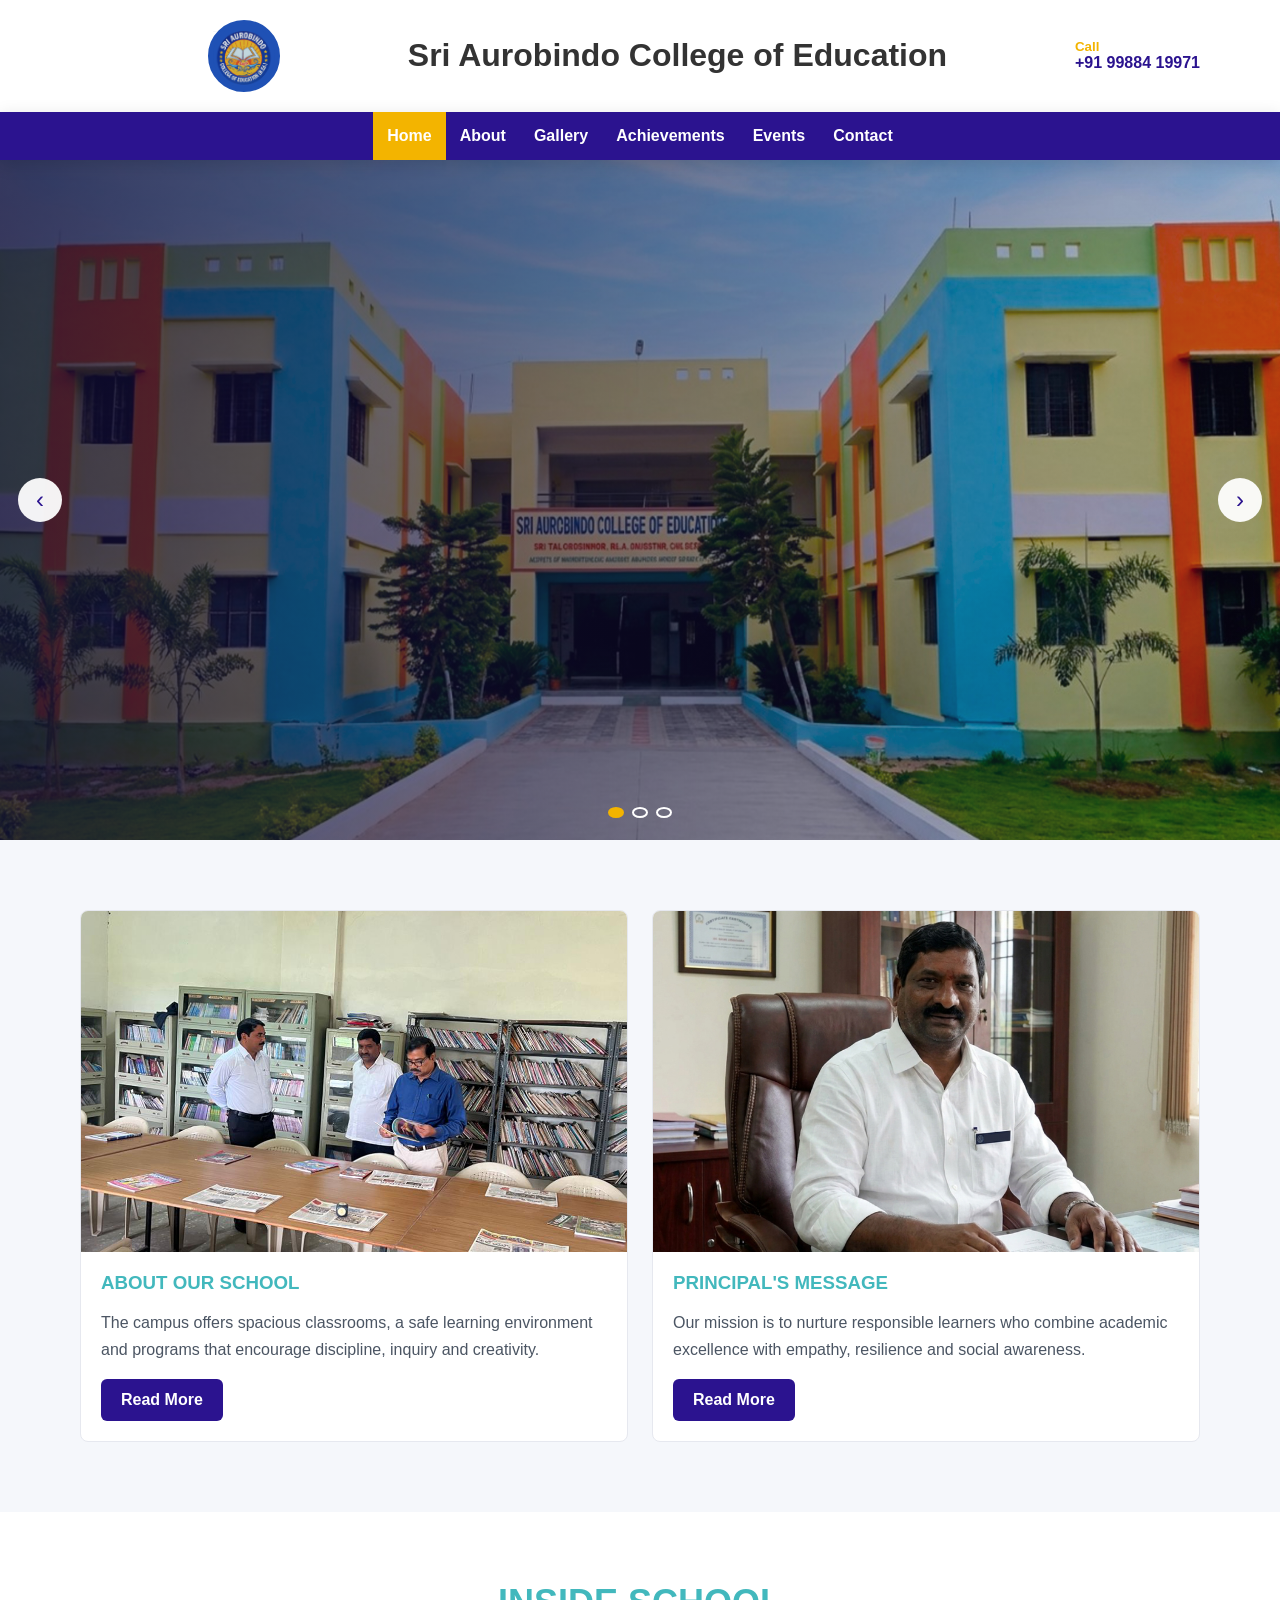
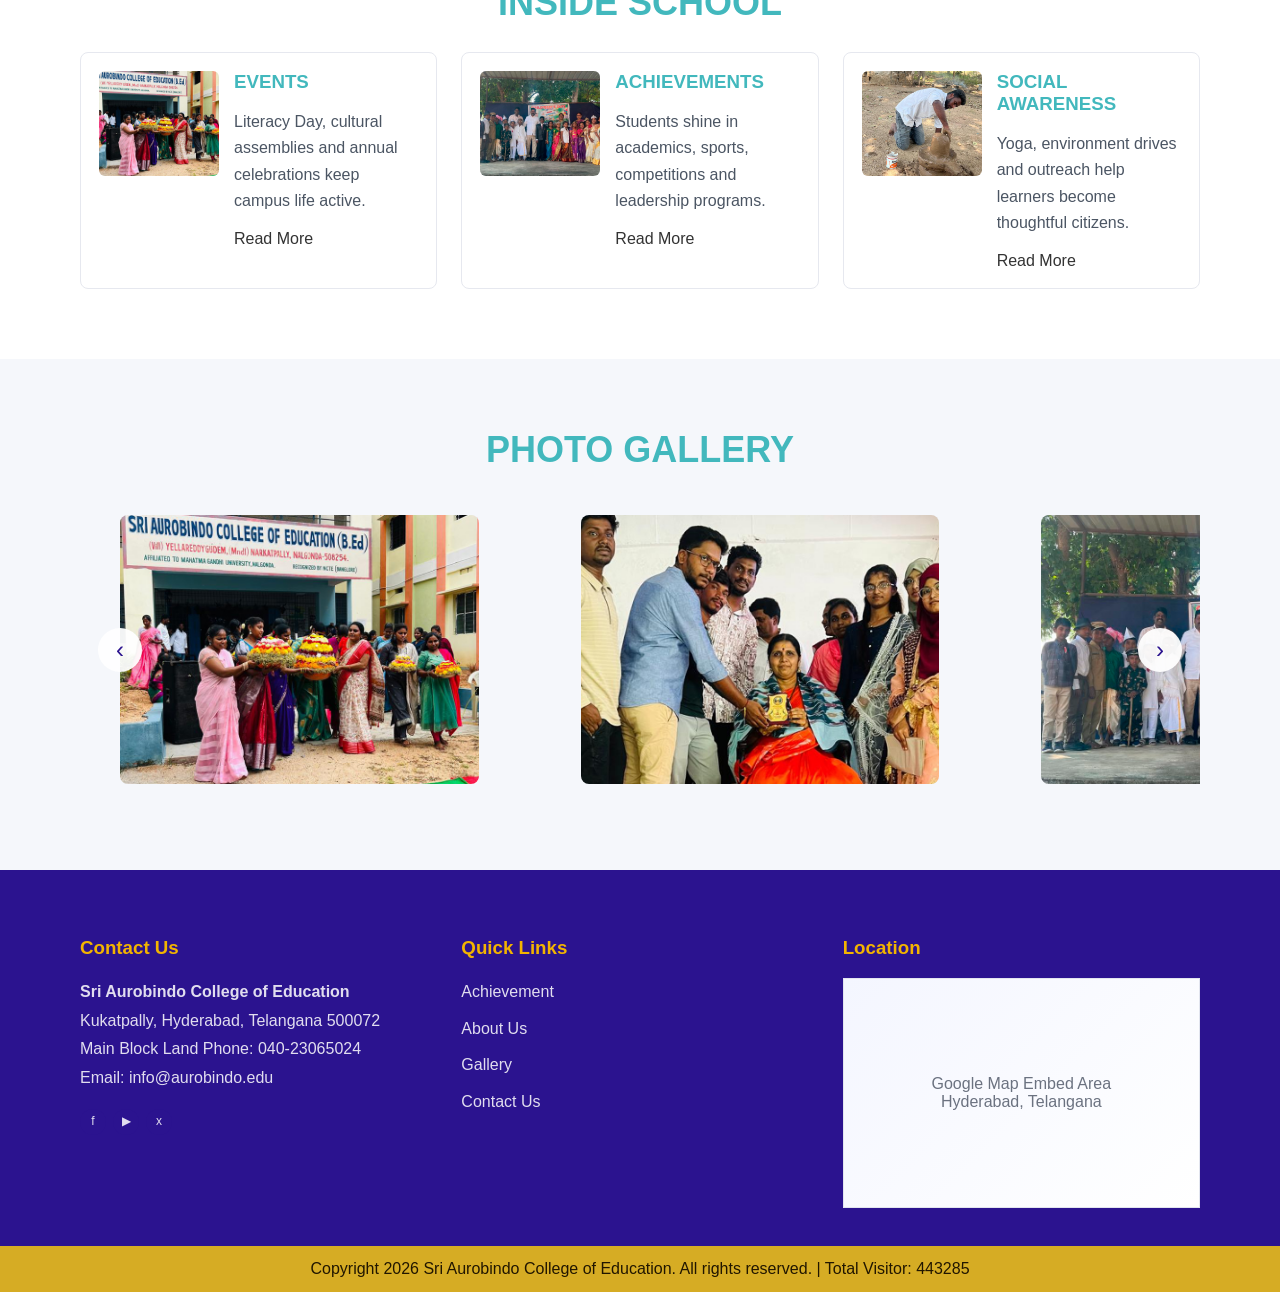
<file: index.html>
<!doctype html>
<html lang="en">
<head>
  <meta charset="utf-8">
  <meta name="viewport" content="width=device-width,initial-scale=1">
  <title>Sri Aurobindo College of Education | Home</title>
  <meta name="description" content="Modern responsive school website">
  <meta name="keywords" content="school website, college website, admissions, academics, gallery">
  <meta property="og:title" content="Sri Aurobindo College of Education | Home">
  <meta property="og:description" content="Modern responsive school website">
  <meta property="og:type" content="website">
  <link rel="stylesheet" href="css/style.css">
  <script type="application/ld+json">
    {"@context":"https://schema.org","@type":"School","name":"Sri Aurobindo College of Education","telephone":"+91 99884 19971"}
  </script>
</head>
<body>
  <div class="preloader">
    <div class="loader"></div>
  </div>

  <header class="top-header">
    <div class="container topbar">
      <a class="brand" href="index.html">
        
        <div class="logo">
    <a href="Index.html"><img src="images/logo.png" alt=""></a>
    </div>
        <span>
          <h1>Sri Aurobindo College of Education</h1>
          
        </span>
      </a>
      <div class="top-contact">
        <div><small>Call</small>+91 99884 19971</div>
        
      </div>
    </div>
  </header>

  <nav class="navbar">
    <div class="container nav-inner">
      <button class="menu-toggle" aria-label="Open menu">☰</button>
      <ul class="nav-links">
        <li><a class="active" href="index.html">Home</a></li>
        <li><a class="" href="about.html">About</a></li>
        <li><a class="" href="gallery.html">Gallery</a></li>
        <li><a class="" href="achievements.html">Achievements</a></li>
        <li><a class="" href="events.html">Events</a></li>
        <li><a class="" href="contact.html">Contact</a></li>
      </ul>
    </div>
  </nav>

  <main>
    <section class="hero">
      <div class="hero-slider">
        <article class="slide active" style="background-image:url('images/school-image-01.jpg')">
          
        </article>

        <article class="slide" style="background-image:url('images/school-image-02.jpg')">
          
        </article>

        <article class="slide" style="background-image:url('images/school-image-03.jpg')">
          
        </article>
      </div>

      <button class="slider-arrow prev">‹</button>
      <button class="slider-arrow next">›</button>
      <div class="dots"></div>
    </section>

    <section class="section soft">
      <div class="container grid two">
        <article class="card" data-animate>
          <div class="card-media">
            <img loading="lazy" src="images/school-image-04.jpg" alt="About Our School">
          </div>
          <div class="card-body">
            <h3>About Our School</h3>
            <p>The campus offers spacious classrooms, a safe learning environment and programs that encourage discipline, inquiry and creativity.</p>
            <a class="btn" href="about.html">Read More</a>
          </div>
        </article>

        <article class="card" data-animate>
          <div class="card-media">
            <img loading="lazy" src="images/school-image-05.jpg" alt="Principal's Message">
          </div>
          <div class="card-body">
            <h3>Principal's Message</h3>
            <p>Our mission is to nurture responsible learners who combine academic excellence with empathy, resilience and social awareness.</p>
            <a class="btn" href="about.html">Read More</a>
          </div>
        </article>
      </div>
    </section>

    <section class="section">
      <div class="container">
        <h2 class="section-title">Inside School</h2>
        <div class="grid three">
          <article class="card inside-card" data-animate>
            <img src="images/school-image-06.jpg" alt="Events">
            <div>
              <h3>Events</h3>
              <p>Literacy Day, cultural assemblies and annual celebrations keep campus life active.</p>
              <a href="events.html">Read More</a>
            </div>
          </article>

          <article class="card inside-card" data-animate>
            <img src="images/school-image-07.jpg" alt="Achievements">
            <div>
              <h3>Achievements</h3>
              <p>Students shine in academics, sports, competitions and leadership programs.</p>
              <a href="achievements.html">Read More</a>
            </div>
          </article>

          <article class="card inside-card" data-animate>
            <img src="images/school-image-08.jpg" alt="Social Awareness">
            <div>
              <h3>Social Awareness</h3>
              <p>Yoga, environment drives and outreach help learners become thoughtful citizens.</p>
              <a href="news.html">Read More</a>
            </div>
          </article>
        </div>
      </div>
    </section>

    <section class="section soft">
      <div class="container">
        <h2 class="section-title">Photo Gallery</h2>
        <div class="gallery-shell">
          <button class="slider-arrow prev">‹</button>
          <div class="gallery-window">
            <div class="gallery-track">
              <figure class="gallery-item"><img loading="lazy" src="images/school-image-06.jpg" alt="Gallery photo 1"></figure>
              <figure class="gallery-item"><img loading="lazy" src="images/school-image-09.jpg" alt="Gallery photo 2"></figure>
              <figure class="gallery-item"><img loading="lazy" src="images/school-image-07.jpg" alt="Gallery photo 3"></figure>
              <figure class="gallery-item"><img loading="lazy" src="images/school-image-08.jpg" alt="Gallery photo 4"></figure>
              <figure class="gallery-item"><img loading="lazy" src="images/school-image-03.jpg" alt="Gallery photo 5"></figure>
              <figure class="gallery-item"><img loading="lazy" src="images/school-image-10.jpg" alt="Gallery photo 6"></figure>
              <figure class="gallery-item"><img loading="lazy" src="images/school-image-11.jpg" alt="Gallery photo 7"></figure>
            </div>
          </div>
          <button class="slider-arrow next">›</button>
        </div>
      </div>
    </section>
  </main>

  <footer class="footer">
    <div class="container grid three">
      <div>
        <h3>Contact Us</h3>
        <p><b>Sri Aurobindo College of Education</b><br>Kukatpally, Hyderabad, Telangana 500072<br>Main Block Land Phone: 040-23065024<br>Email: info@aurobindo.edu</p>
        <div class="socials"><a>f</a><a>▶</a><a>x</a></div>
      </div>
      <div>
        <h3>Quick Links</h3>
        <div class="footer-links">
          <a href="achievements.html">Achievement</a>
          <a href="about.html">About Us</a>
          <a href="gallery.html">Gallery</a>
          <a href="contact.html">Contact Us</a>
        </div>
      </div>
      <div>
        <h3>Location</h3>
        <div class="map-box">Google Map Embed Area<br>Hyderabad, Telangana</div>
      </div>
    </div>
    <div class="copyright">Copyright 2026 Sri Aurobindo College of Education. All rights reserved. | Total Visitor: 443285</div>
  </footer>

  <button class="back-top" aria-label="Back to top">↑</button>
  <div class="lightbox">
    <button aria-label="Close image">×</button>
    <img alt="">
  </div>
  <script src="js/script.js"></script>
</body>
</html>
</file>
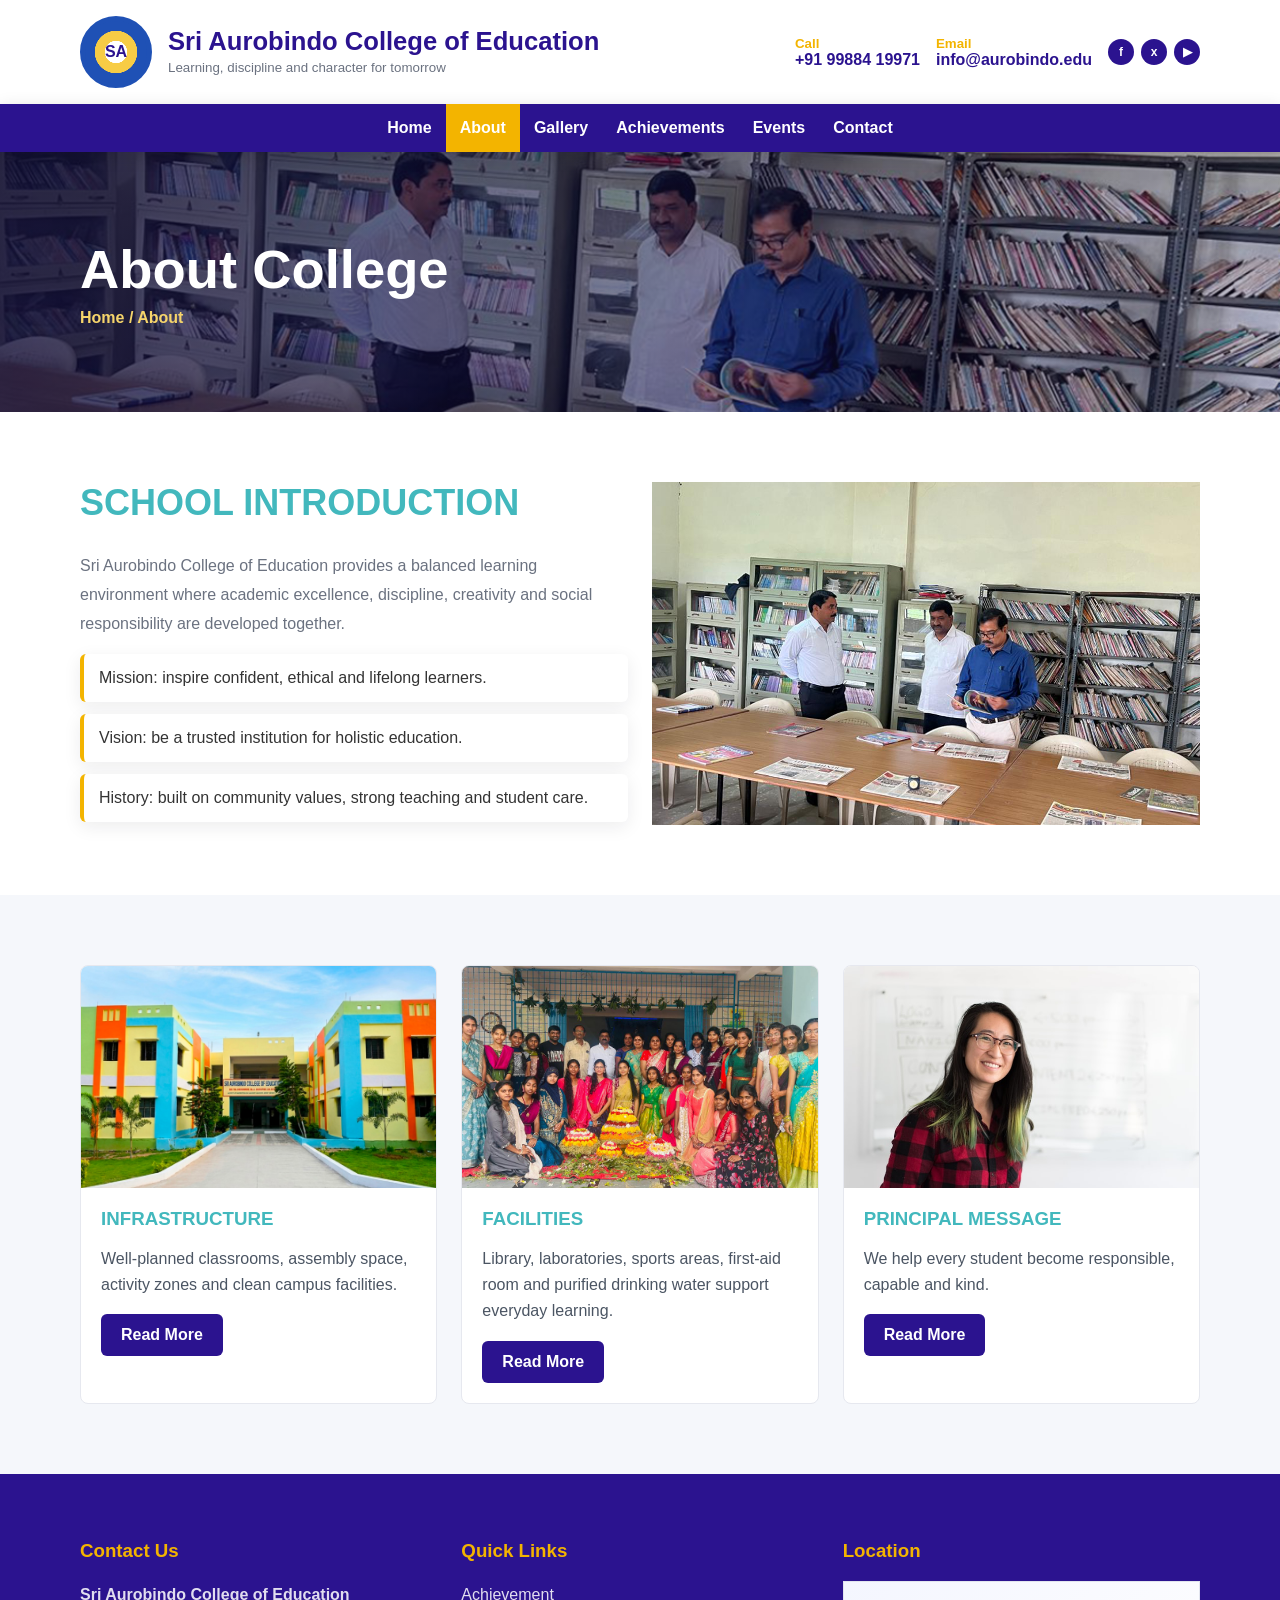
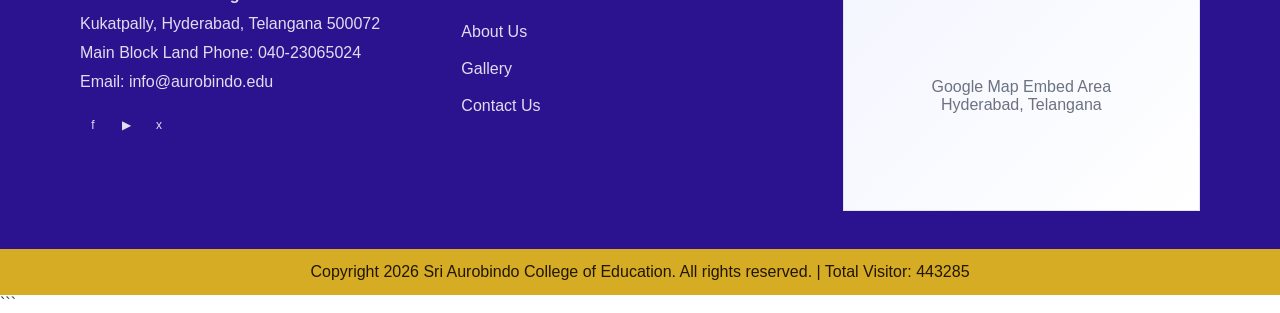
<file: about.html>
<!DOCTYPE html>
<html lang="en">

<head>
    <meta charset="utf-8">
    <meta name="viewport" content="width=device-width, initial-scale=1">

    <title>About | Sri Aurobindo College of Education</title>

    <meta name="description" content="About, mission, vision and facilities">
    <meta name="keywords" content="school website, college website, admissions, academics, gallery">

    <meta property="og:title" content="About | Sri Aurobindo College of Education">
    <meta property="og:description" content="About, mission, vision and facilities">
    <meta property="og:type" content="website">

    <link rel="stylesheet" href="css/style.css">

    <script type="application/ld+json">
    {
        "@context": "https://schema.org",
        "@type": "School",
        "name": "Sri Aurobindo College of Education",
        "telephone": "+91 99884 19971"
    }
    </script>
</head>

<body>

    <!-- Preloader -->
    <div class="preloader">
        <div class="loader"></div>
    </div>

    <!-- Header -->
    <header class="top-header">
        <div class="container topbar">

            <a class="brand" href="index.html">
                <span class="logo">SA</span>

                <span>
                    <h1>Sri Aurobindo College of Education</h1>
                    <small>Learning, discipline and character for tomorrow</small>
                </span>
            </a>

            <div class="top-contact">
                <div>
                    <small>Call</small>
                    +91 99884 19971
                </div>

                <div>
                    <small>Email</small>
                    info@aurobindo.edu
                </div>

                <div class="socials">
                    <a>f</a>
                    <a>x</a>
                    <a>▶</a>
                </div>
            </div>

        </div>
    </header>

    <!-- Navigation -->
     <nav class="navbar">
    <div class="container nav-inner">
      <button class="menu-toggle" aria-label="Open menu">☰</button>
      <ul class="nav-links">
        <li><a class="" href="index.html">Home</a></li>
        <li><a class="active" href="about.html">About</a></li>
        <li><a class="" href="gallery.html">Gallery</a></li>
        <li><a class="" href="achievements.html">Achievements</a></li>
        <li><a class="" href="events.html">Events</a></li>
        <li><a class="" href="contact.html">Contact</a></li>
      </ul>
    </div>
  </nav>

    <!-- Banner -->
    <section class="banner"
        style="background-image:url('images/school-image-04.jpg')">

        <div class="container">
            <h2>About College</h2>

            <div class="breadcrumb">
                Home / About
            </div>
        </div>

    </section>

    <!-- Main Content -->
    <main>

        <!-- About -->
        <section class="section">

            <div class="container grid two">

                <div>

                    <h2 class="section-title" style="text-align:left">
                        School Introduction
                    </h2>

                    <p class="lead">
                        Sri Aurobindo College of Education provides a balanced learning
                        environment where academic excellence, discipline,
                        creativity and social responsibility are developed together.
                    </p>

                    <div class="feature-list">
                        <span>
                            Mission: inspire confident, ethical and lifelong learners.
                        </span>

                        <span>
                            Vision: be a trusted institution for holistic education.
                        </span>

                        <span>
                            History: built on community values, strong teaching and student care.
                        </span>
                    </div>

                </div>

                <div class="card-media">
                    <img src="images/school-image-04.jpg"
                        alt="School building">
                </div>

            </div>

        </section>

        <!-- Cards -->
        <section class="section soft">

            <div class="container grid three">

                <article class="card" data-animate>

                    <div class="card-media">
                        <img loading="lazy"
                            src="images/school-image-01.jpg"
                            alt="Infrastructure">
                    </div>

                    <div class="card-body">
                        <h3>Infrastructure</h3>

                        <p>
                            Well-planned classrooms, assembly space,
                            activity zones and clean campus facilities.
                        </p>

                        <a class="btn" href="#">
                            Read More
                        </a>
                    </div>

                </article>

                <article class="card" data-animate>

                    <div class="card-media">
                        <img loading="lazy"
                            src="images/school-image-11.jpg"
                            alt="Facilities">
                    </div>

                    <div class="card-body">
                        <h3>Facilities</h3>

                        <p>
                            Library, laboratories, sports areas,
                            first-aid room and purified drinking water
                            support everyday learning.
                        </p>

                        <a class="btn" href="#">
                            Read More
                        </a>
                    </div>

                </article>

                <article class="card" data-animate>

                    <div class="card-media">
                        <img loading="lazy"
                            src="images/school-image-12.jpg"
                            alt="Principal Message">
                    </div>

                    <div class="card-body">
                        <h3>Principal Message</h3>

                        <p>
                            We help every student become responsible,
                            capable and kind.
                        </p>

                        <a class="btn" href="#">
                            Read More
                        </a>
                    </div>

                </article>

            </div>

        </section>

    </main>

    <!-- Footer -->
    <footer class="footer">

        <div class="container grid three">

            <div>

                <h3>Contact Us</h3>

                <p>
                    <b>Sri Aurobindo College of Education</b><br>

                    Kukatpally, Hyderabad, Telangana 500072<br>

                    Main Block Land Phone: 040-23065024<br>

                    Email: info@aurobindo.edu
                </p>

                <div class="socials">
                    <a>f</a>
                    <a>▶</a>
                    <a>x</a>
                </div>

            </div>

            <div>

                <h3>Quick Links</h3>

                <div class="footer-links">

                    <a href="achievements.html">Achievement</a>

                    <a href="about.html">About Us</a>

                    <a href="gallery.html">Gallery</a>

                    <a href="contact.html">Contact Us</a>

                </div>

            </div>

            <div>

                <h3>Location</h3>

                <div class="map-box">
                    Google Map Embed Area
                    <br>
                    Hyderabad, Telangana
                </div>

            </div>

        </div>

        <div class="copyright">
            Copyright 2026 Sri Aurobindo College of Education.
            All rights reserved. |
            Total Visitor: 443285
        </div>

    </footer>

    <!-- Back to Top -->
    <button class="back-top" aria-label="Back to top">
        ↑
    </button>

    <!-- Lightbox -->
    <div class="lightbox">

        <button aria-label="Close image">
            ×
        </button>

        <img alt="">

    </div>

    <script src="js/script.js"></script>

</body>

</html>
```
</file>
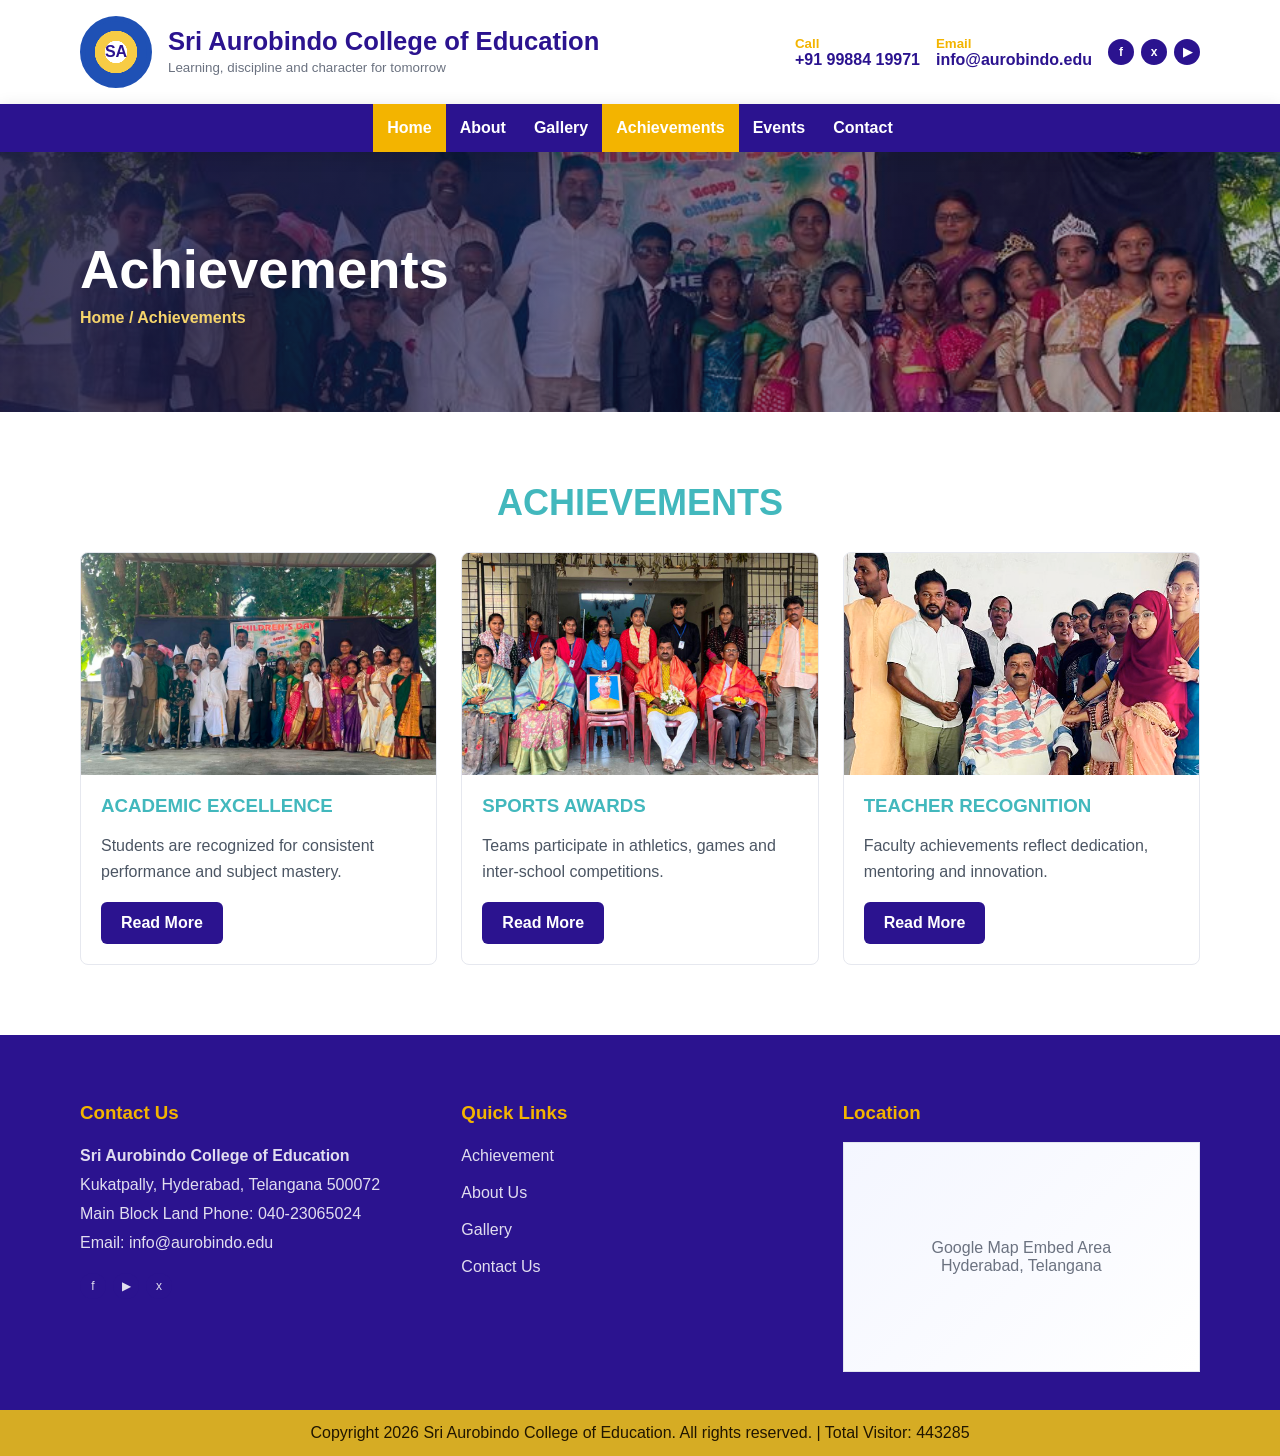
<file: achievements.html>
<!DOCTYPE html>
<html lang="en">

<head>

    <meta charset="utf-8">

    <meta name="viewport" content="width=device-width, initial-scale=1">

    <title>Achievements | Sri Aurobindo College of Education</title>

    <meta name="description" content="Achievements page">

    <meta name="keywords" content="school website, college website, admissions, academics, gallery">

    <meta property="og:title" content="Achievements | Sri Aurobindo College of Education">

    <meta property="og:description" content="Achievements page">

    <meta property="og:type" content="website">

    <link rel="stylesheet" href="css/style.css">

    <script type="application/ld+json">
    {
        "@context": "https://schema.org",
        "@type": "School",
        "name": "Sri Aurobindo College of Education",
        "telephone": "+91 99884 19971"
    }
    </script>

</head>

<body>

    <div class="preloader">
        <div class="loader"></div>
    </div>

    <header class="top-header">

        <div class="container topbar">

            <a class="brand" href="index.html">

                <span class="logo">SA</span>

                <span>
                    <h1>Sri Aurobindo College of Education</h1>
                    <small>Learning, discipline and character for tomorrow</small>
                </span>

            </a>

            <div class="top-contact">

                <div>
                    <small>Call</small>
                    +91 99884 19971
                </div>

                <div>
                    <small>Email</small>
                    info@aurobindo.edu
                </div>

                <div class="socials">
                    <a>f</a>
                    <a>x</a>
                    <a>▶</a>
                </div>

            </div>

        </div>

    </header>

     <nav class="navbar">
    <div class="container nav-inner">
      <button class="menu-toggle" aria-label="Open menu">☰</button>
      <ul class="nav-links">
        <li><a class="active" href="index.html">Home</a></li>
        <li><a class="" href="about.html">About</a></li>
        <li><a class="" href="gallery.html">Gallery</a></li>
        <li><a class="active" href="achievements.html">Achievements</a></li>
        <li><a class="" href="events.html">Events</a></li>
        <li><a class="" href="contact.html">Contact</a></li>
      </ul>
    </div>
  </nav>

    <section class="banner" style="background-image:url('images/school-image-07.jpg')">

        <div class="container">

            <h2>Achievements</h2>

            <div class="breadcrumb">
                Home / Achievements
            </div>

        </div>

    </section>

    <main>

        <section class="section">

            <div class="container">

                <h2 class="section-title">
                    Achievements
                </h2>

                <div class="grid three">

                    <article class="card" data-animate>

                        <div class="card-media">
                            <img loading="lazy" src="images/school-image-07.jpg" alt="Academic Excellence">
                        </div>

                        <div class="card-body">

                            <h3>Academic Excellence</h3>

                            <p>
                                Students are recognized for consistent performance and subject mastery.
                            </p>

                            <a class="btn" href="#">
                                Read More
                            </a>

                        </div>

                    </article>

                    <article class="card" data-animate>

                        <div class="card-media">
                            <img loading="lazy" src="images/school-image-03.jpg" alt="Sports Awards">
                        </div>

                        <div class="card-body">

                            <h3>Sports Awards</h3>

                            <p>
                                Teams participate in athletics, games and inter-school competitions.
                            </p>

                            <a class="btn" href="#">
                                Read More
                            </a>

                        </div>

                    </article>

                    <article class="card" data-animate>

                        <div class="card-media">
                            <img loading="lazy" src="images/school-image-13.jpg" alt="Teacher Recognition">
                        </div>

                        <div class="card-body">

                            <h3>Teacher Recognition</h3>

                            <p>
                                Faculty achievements reflect dedication, mentoring and innovation.
                            </p>

                            <a class="btn" href="#">
                                Read More
                            </a>

                        </div>

                    </article>

                </div>

            </div>

        </section>

    </main>

    <footer class="footer">

        <div class="container grid three">

            <div>

                <h3>Contact Us</h3>

                <p>
                    <b>Sri Aurobindo College of Education</b><br>
                    Kukatpally, Hyderabad, Telangana 500072<br>
                    Main Block Land Phone: 040-23065024<br>
                    Email: info@aurobindo.edu
                </p>

                <div class="socials">
                    <a>f</a>
                    <a>▶</a>
                    <a>x</a>
                </div>

            </div>

            <div>

                <h3>Quick Links</h3>

                <div class="footer-links">

                    <a href="achievements.html">Achievement</a>

                    <a href="about.html">About Us</a>

                    <a href="gallery.html">Gallery</a>

                    <a href="contact.html">Contact Us</a>

                </div>

            </div>

            <div>

                <h3>Location</h3>

                <div class="map-box">
                    Google Map Embed Area<br>
                    Hyderabad, Telangana
                </div>

            </div>

        </div>

        <div class="copyright">
            Copyright 2026 Sri Aurobindo College of Education.
            All rights reserved. |
            Total Visitor: 443285
        </div>

    </footer>

    <button class="back-top" aria-label="Back to top">
        ↑
    </button>

    <div class="lightbox">

        <button aria-label="Close image">
            ×
        </button>

        <img alt="">

    </div>

    <script src="js/script.js"></script>

</body>

</html>
</file>
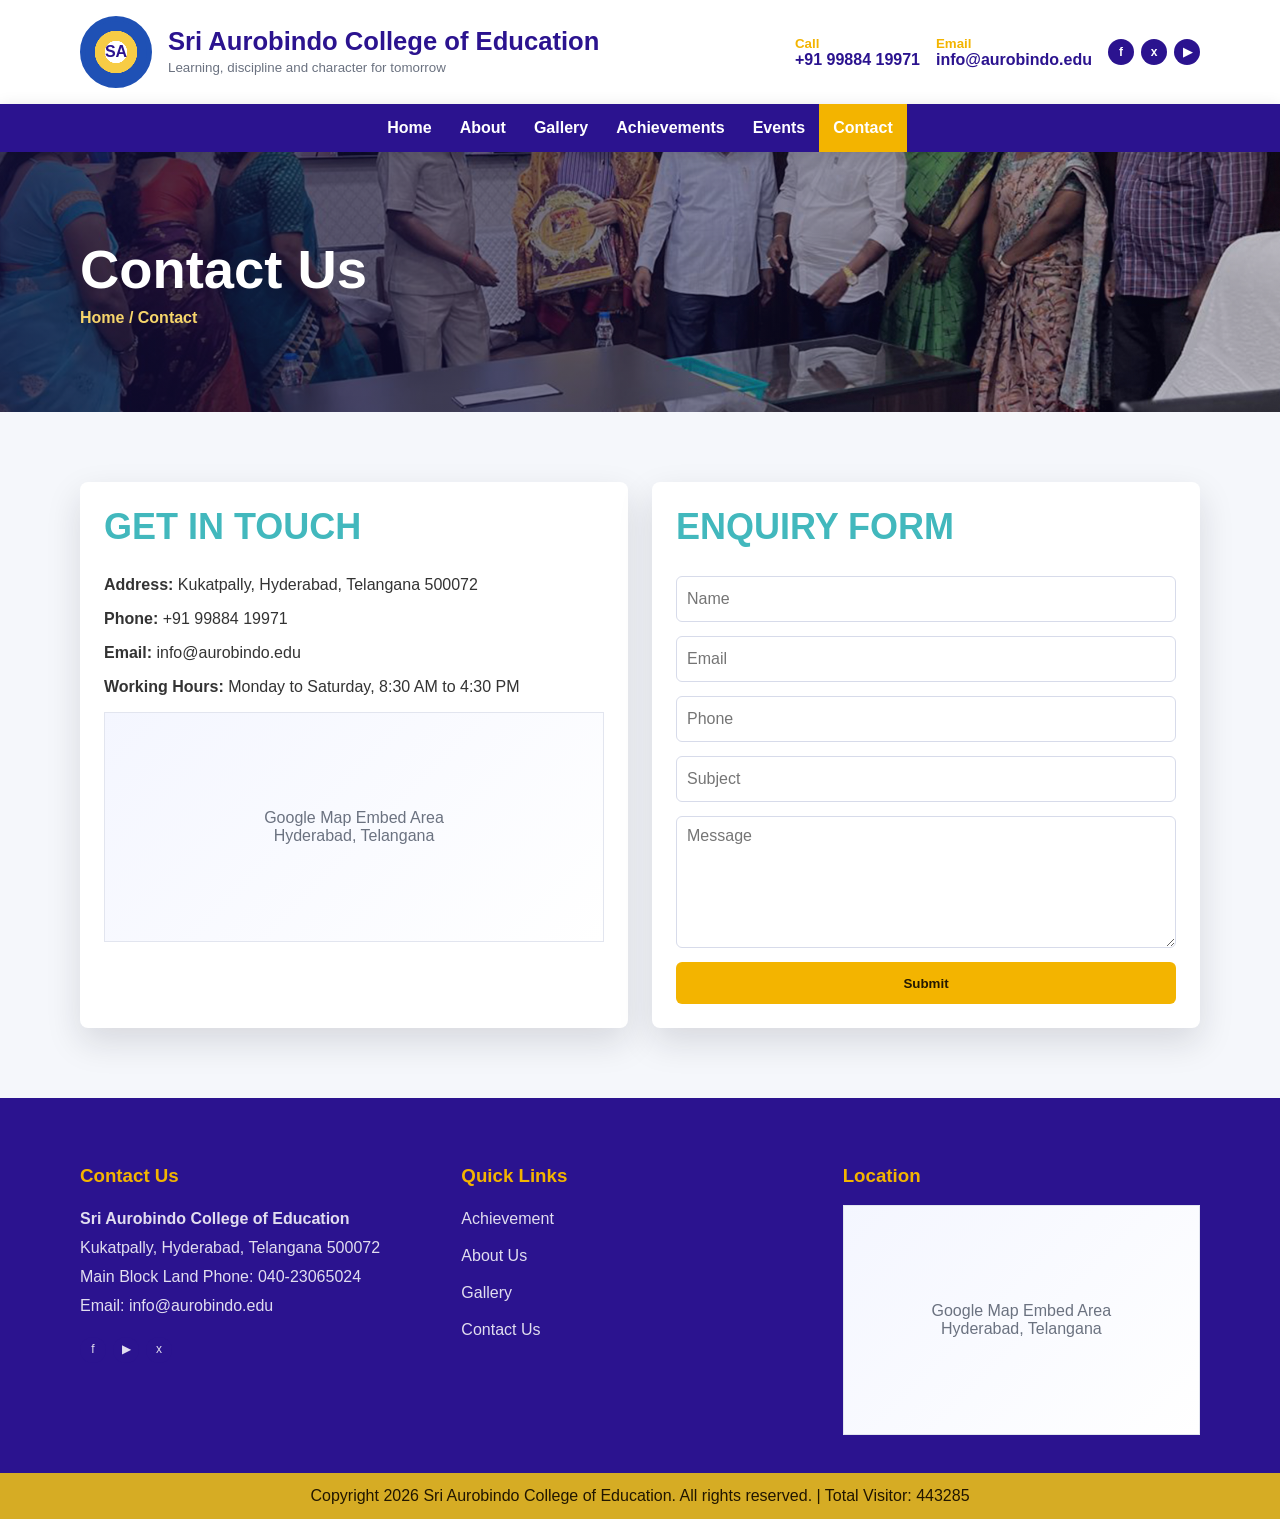
<file: contact.html>
<!DOCTYPE html>
<html lang="en">

<head>

    <meta charset="utf-8">

    <meta name="viewport" content="width=device-width, initial-scale=1">

    <title>Contact | Sri Aurobindo College of Education</title>

    <meta name="description" content="Contact information, map and enquiry form">

    <meta name="keywords" content="school website, college website, admissions, academics, gallery">

    <meta property="og:title" content="Contact | Sri Aurobindo College of Education">

    <meta property="og:description" content="Contact information, map and enquiry form">

    <meta property="og:type" content="website">

    <link rel="stylesheet" href="css/style.css">

    <script type="application/ld+json">
    {
        "@context": "https://schema.org",
        "@type": "School",
        "name": "Sri Aurobindo College of Education",
        "telephone": "+91 99884 19971"
    }
    </script>

</head>

<body>

    <div class="preloader">
        <div class="loader"></div>
    </div>

    <header class="top-header">

        <div class="container topbar">

            <a class="brand" href="index.html">

                <span class="logo">SA</span>

                <span>
                    <h1>Sri Aurobindo College of Education</h1>
                    <small>Learning, discipline and character for tomorrow</small>
                </span>

            </a>

            <div class="top-contact">

                <div>
                    <small>Call</small>
                    +91 99884 19971
                </div>

                <div>
                    <small>Email</small>
                    info@aurobindo.edu
                </div>

                <div class="socials">
                    <a>f</a>
                    <a>x</a>
                    <a>▶</a>
                </div>

            </div>

        </div>

    </header>

    <nav class="navbar">

        <div class="container nav-inner">

            <button class="menu-toggle" aria-label="Open menu">
                ☰
            </button>

            <ul class="nav-links">

                <li>
                    <a href="index.html">Home</a>
                </li>

                <li>
                    <a href="about.html">About</a>
                </li>

                <li>
                    <a href="gallery.html">Gallery</a>
                </li>

                <li>
                    <a href="achievements.html">Achievements</a>
                </li>

                <li>
                    <a href="events.html">Events</a>
                </li>

                <li>
                    <a class="active" href="contact.html">Contact</a>
                </li>

            </ul>

        </div>

    </nav>

    <section class="banner" style="background-image:url('images/school-image-14.jpg')">

        <div class="container">

            <h2>Contact Us</h2>

            <div class="breadcrumb">
                Home / Contact
            </div>

        </div>

    </section>

    <main>

        <section class="section soft">

            <div class="container grid two">

                <div class="contact-panel">

                    <h2 class="section-title" style="text-align:left">
                        Get In Touch
                    </h2>

                    <p>
                        <b>Address:</b>
                        Kukatpally, Hyderabad, Telangana 500072
                    </p>

                    <p>
                        <b>Phone:</b>
                        +91 99884 19971
                    </p>

                    <p>
                        <b>Email:</b>
                        info@aurobindo.edu
                    </p>

                    <p>
                        <b>Working Hours:</b>
                        Monday to Saturday, 8:30 AM to 4:30 PM
                    </p>

                    <div class="map-box">
                        Google Map Embed Area<br>
                        Hyderabad, Telangana
                    </div>

                </div>

                <form class="contact-panel contact-form">

                    <h2 class="section-title" style="text-align:left">
                        Enquiry Form
                    </h2>

                    <div class="form-grid">

                        <input required placeholder="Name">

                        <input required type="email" placeholder="Email">

                        <input required placeholder="Phone">

                        <input required placeholder="Subject">

                        <textarea required placeholder="Message"></textarea>

                        <button class="btn gold" type="submit">
                            Submit
                        </button>

                        <p class="success">
                            Thank you. Your message has been recorded.
                        </p>

                    </div>

                </form>

            </div>

        </section>

    </main>

    <footer class="footer">

        <div class="container grid three">

            <div>

                <h3>Contact Us</h3>

                <p>
                    <b>Sri Aurobindo College of Education</b><br>
                    Kukatpally, Hyderabad, Telangana 500072<br>
                    Main Block Land Phone: 040-23065024<br>
                    Email: info@aurobindo.edu
                </p>

                <div class="socials">
                    <a>f</a>
                    <a>▶</a>
                    <a>x</a>
                </div>

            </div>

            <div>

                <h3>Quick Links</h3>

                <div class="footer-links">

                    <a href="achievements.html">
                        Achievement
                    </a>

                    <a href="about.html">
                        About Us
                    </a>

                    <a href="gallery.html">
                        Gallery
                    </a>

                    <a href="contact.html">
                        Contact Us
                    </a>

                </div>

            </div>

            <div>

                <h3>Location</h3>

                <div class="map-box">
                    Google Map Embed Area<br>
                    Hyderabad, Telangana
                </div>

            </div>

        </div>

        <div class="copyright">
            Copyright 2026 Sri Aurobindo College of Education.
            All rights reserved. |
            Total Visitor: 443285
        </div>

    </footer>

    <button class="back-top" aria-label="Back to top">
        ↑
    </button>

    <div class="lightbox">

        <button aria-label="Close image">
            ×
        </button>

        <img alt="">

    </div>

    <script src="js/script.js"></script>

</body>

</html>
</file>
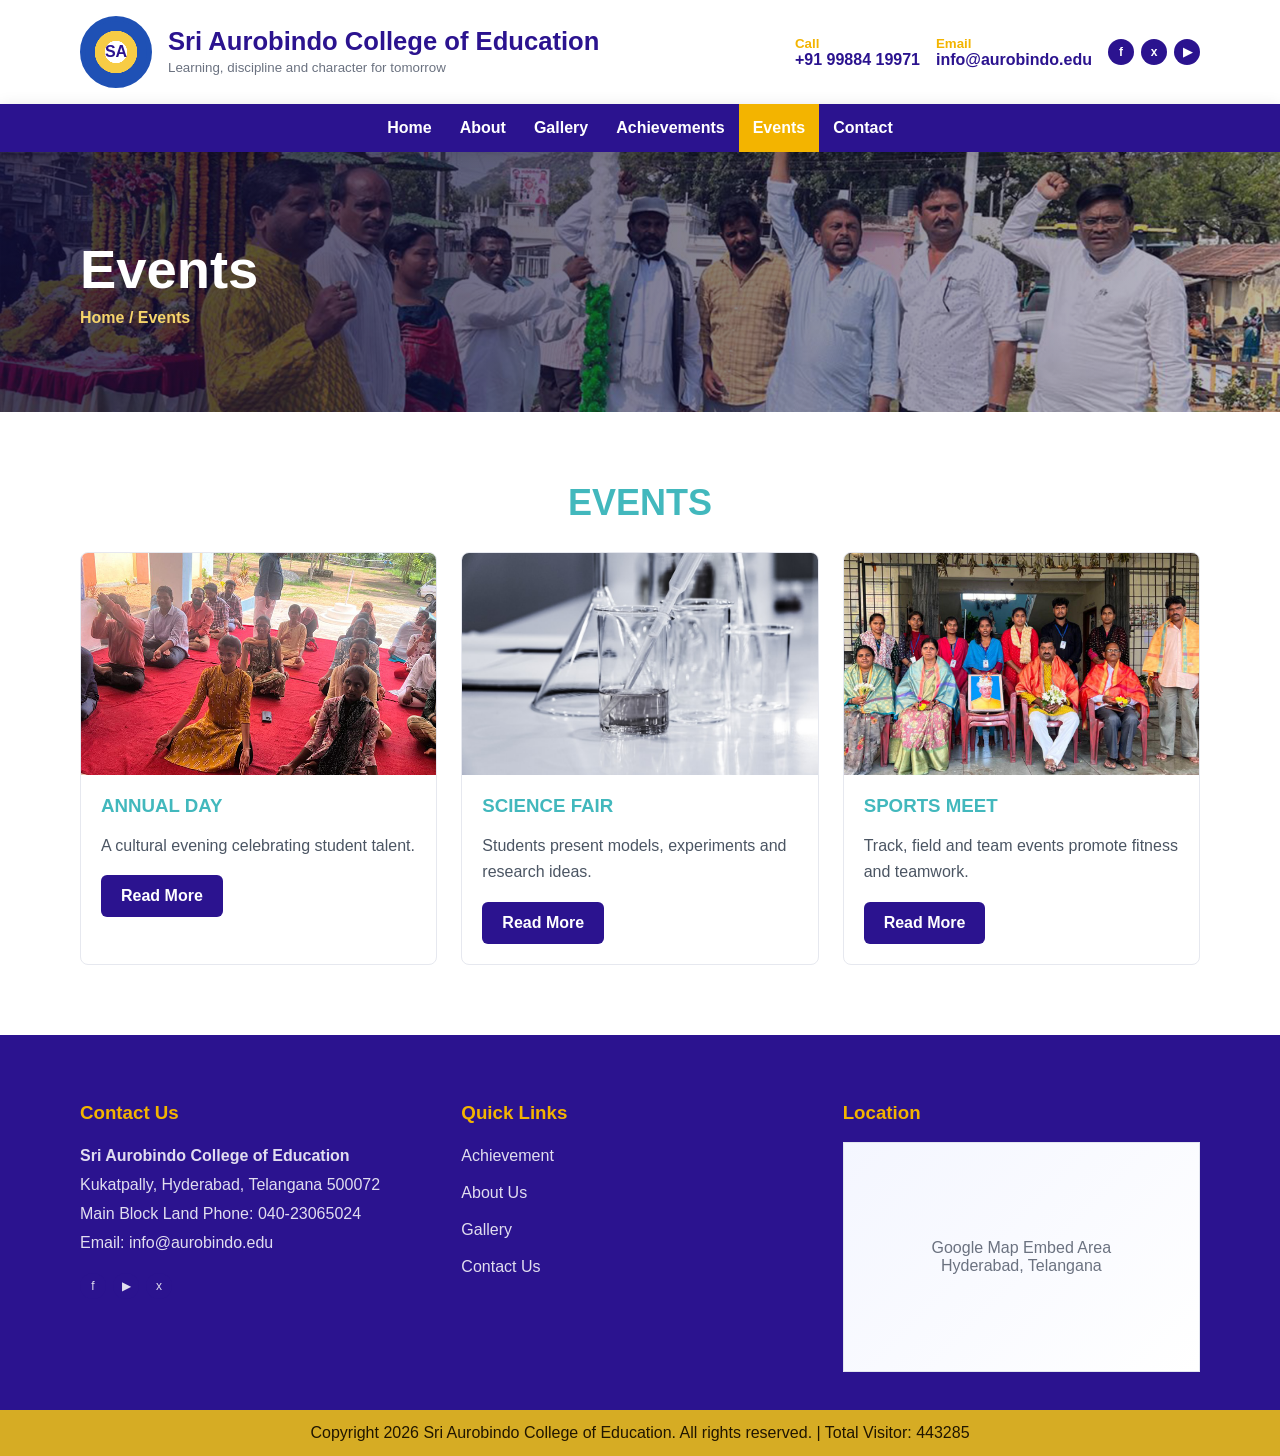
<file: events.html>
<!DOCTYPE html>
<html lang="en">

<head>

    <meta charset="utf-8">

    <meta name="viewport" content="width=device-width, initial-scale=1">

    <title>Events | Sri Aurobindo College of Education</title>

    <meta name="description" content="Events page">

    <meta name="keywords" content="school website, college website, admissions, academics, gallery">

    <meta property="og:title" content="Events | Sri Aurobindo College of Education">

    <meta property="og:description" content="Events page">

    <meta property="og:type" content="website">

    <link rel="stylesheet" href="css/style.css">

    <script type="application/ld+json">
    {
        "@context": "https://schema.org",
        "@type": "School",
        "name": "Sri Aurobindo College of Education",
        "telephone": "+91 99884 19971"
    }
    </script>

</head>

<body>

    <div class="preloader">
        <div class="loader"></div>
    </div>

    <header class="top-header">

        <div class="container topbar">

            <a class="brand" href="index.html">

                <span class="logo">SA</span>

                <span>
                    <h1>Sri Aurobindo College of Education</h1>
                    <small>Learning, discipline and character for tomorrow</small>
                </span>

            </a>

            <div class="top-contact">

                <div>
                    <small>Call</small>
                    +91 99884 19971
                </div>

                <div>
                    <small>Email</small>
                    info@aurobindo.edu
                </div>

                <div class="socials">
                    <a>f</a>
                    <a>x</a>
                    <a>▶</a>
                </div>

            </div>

        </div>

    </header>

    <nav class="navbar">

        <div class="container nav-inner">

            <button class="menu-toggle" aria-label="Open menu">
                ☰
            </button>

            <ul class="nav-links">

                <li>
                    <a href="index.html">Home</a>
                </li>

                <li>
                    <a href="about.html">About</a>
                </li>

                <li>
                    <a href="gallery.html">Gallery</a>
                </li>

                <li>
                    <a href="achievements.html">Achievements</a>
                </li>

                <li>
                    <a class="active" href="events.html">Events</a>
                </li>

                <li>
                    <a href="contact.html">Contact</a>
                </li>

            </ul>

        </div>

    </nav>

    <section class="banner" style="background-image:url('images/school-image-17.jpg')">

        <div class="container">

            <h2>Events</h2>

            <div class="breadcrumb">
                Home / Events
            </div>

        </div>

    </section>

    <main>

        <section class="section">

            <div class="container">

                <h2 class="section-title">
                    Events
                </h2>

                <div class="grid three">

                    <article class="card" data-animate>

                        <div class="card-media">
                            <img loading="lazy" src="images/school-image-18.jpg" alt="Annual Day">
                        </div>

                        <div class="card-body">

                            <h3>Annual Day</h3>

                            <p>
                                A cultural evening celebrating student talent.
                            </p>

                            <a class="btn" href="#">
                                Read More
                            </a>

                        </div>

                    </article>

                    <article class="card" data-animate>

                        <div class="card-media">
                            <img loading="lazy" src="images/school-image-10.jpg" alt="Science Fair">
                        </div>

                        <div class="card-body">

                            <h3>Science Fair</h3>

                            <p>
                                Students present models, experiments and research ideas.
                            </p>

                            <a class="btn" href="#">
                                Read More
                            </a>

                        </div>

                    </article>

                    <article class="card" data-animate>

                        <div class="card-media">
                            <img loading="lazy" src="images/school-image-03.jpg" alt="Sports Meet">
                        </div>

                        <div class="card-body">

                            <h3>Sports Meet</h3>

                            <p>
                                Track, field and team events promote fitness and teamwork.
                            </p>

                            <a class="btn" href="#">
                                Read More
                            </a>

                        </div>

                    </article>

                </div>

            </div>

        </section>

    </main>

    <footer class="footer">

        <div class="container grid three">

            <div>

                <h3>Contact Us</h3>

                <p>
                    <b>Sri Aurobindo College of Education</b><br>
                    Kukatpally, Hyderabad, Telangana 500072<br>
                    Main Block Land Phone: 040-23065024<br>
                    Email: info@aurobindo.edu
                </p>

                <div class="socials">
                    <a>f</a>
                    <a>▶</a>
                    <a>x</a>
                </div>

            </div>

            <div>

                <h3>Quick Links</h3>

                <div class="footer-links">

                    <a href="achievements.html">Achievement</a>

                    <a href="about.html">About Us</a>

                    <a href="gallery.html">Gallery</a>

                    <a href="contact.html">Contact Us</a>

                </div>

            </div>

            <div>

                <h3>Location</h3>

                <div class="map-box">
                    Google Map Embed Area<br>
                    Hyderabad, Telangana
                </div>

            </div>

        </div>

        <div class="copyright">
            Copyright 2026 Sri Aurobindo College of Education.
            All rights reserved. |
            Total Visitor: 443285
        </div>

    </footer>

    <button class="back-top" aria-label="Back to top">
        ↑
    </button>

    <div class="lightbox">

        <button aria-label="Close image">
            ×
        </button>

        <img alt="">

    </div>

    <script src="js/script.js"></script>

</body>

</html>
</file>
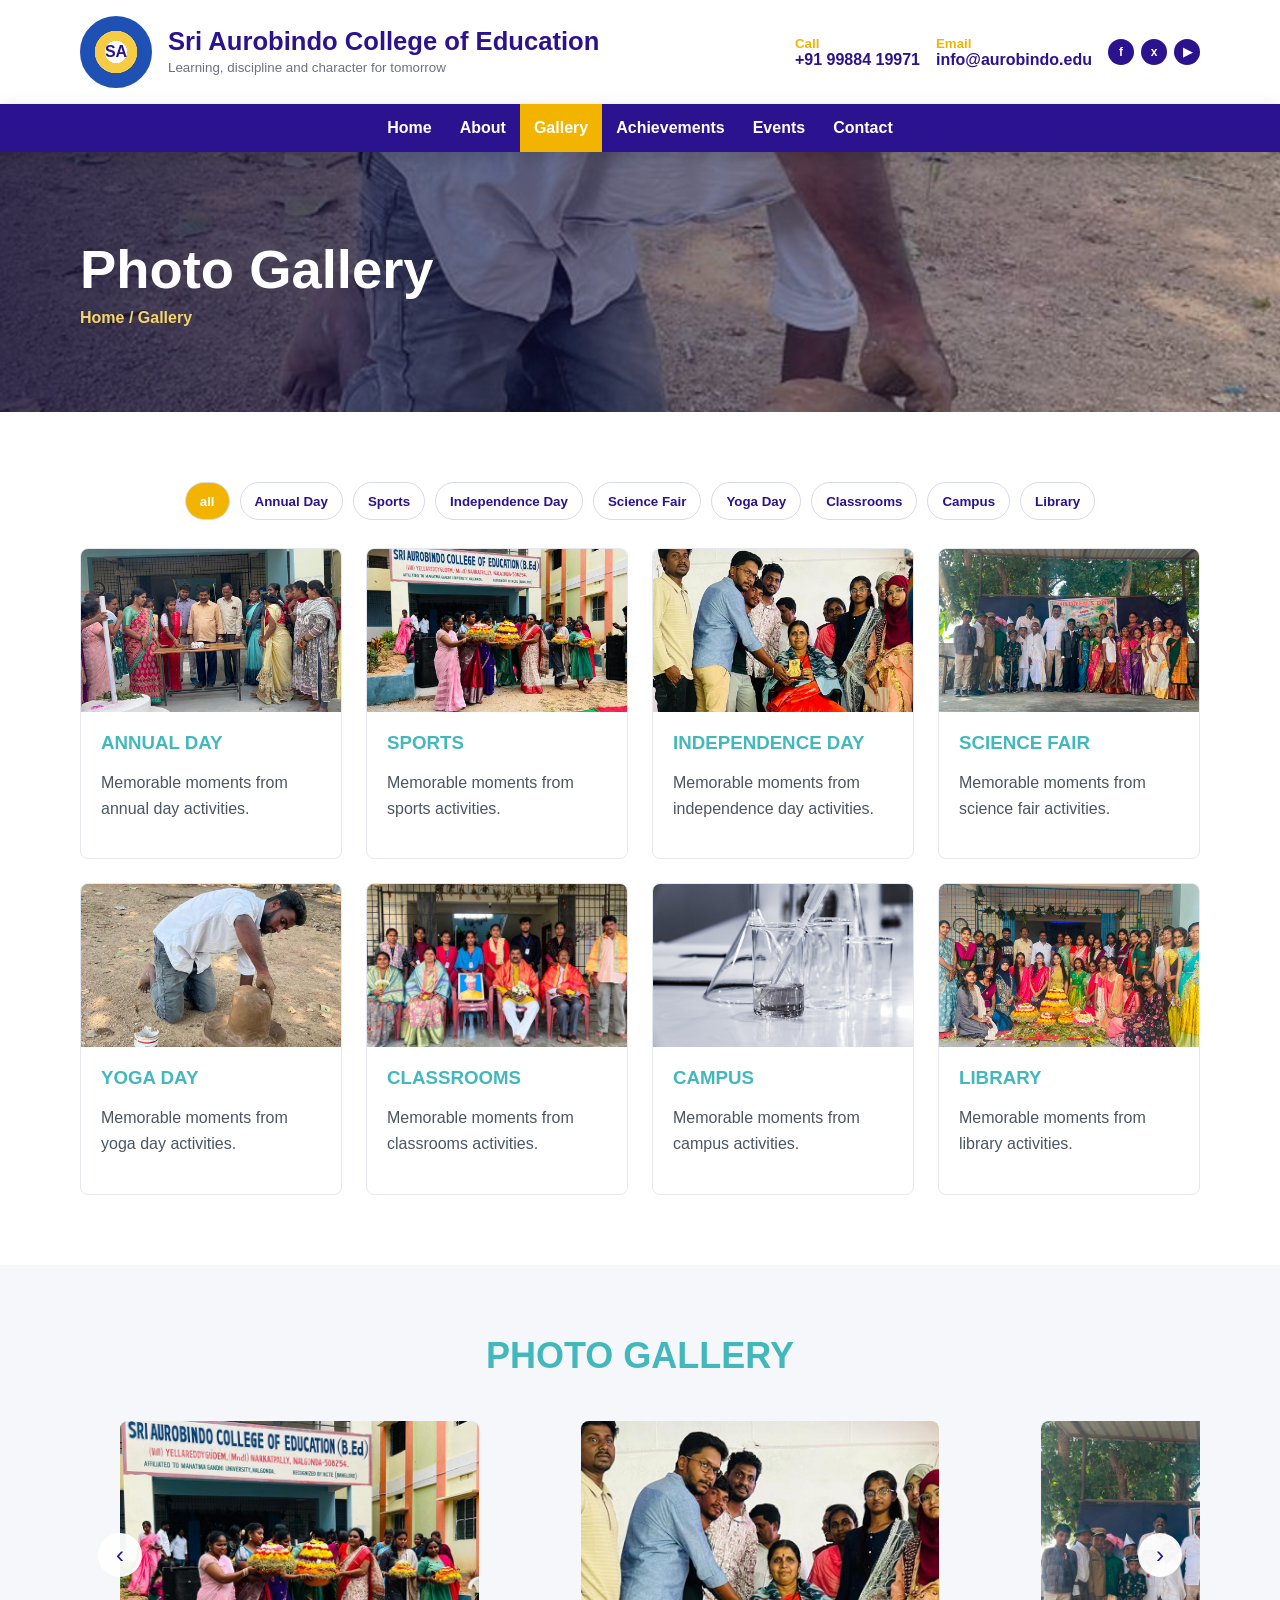
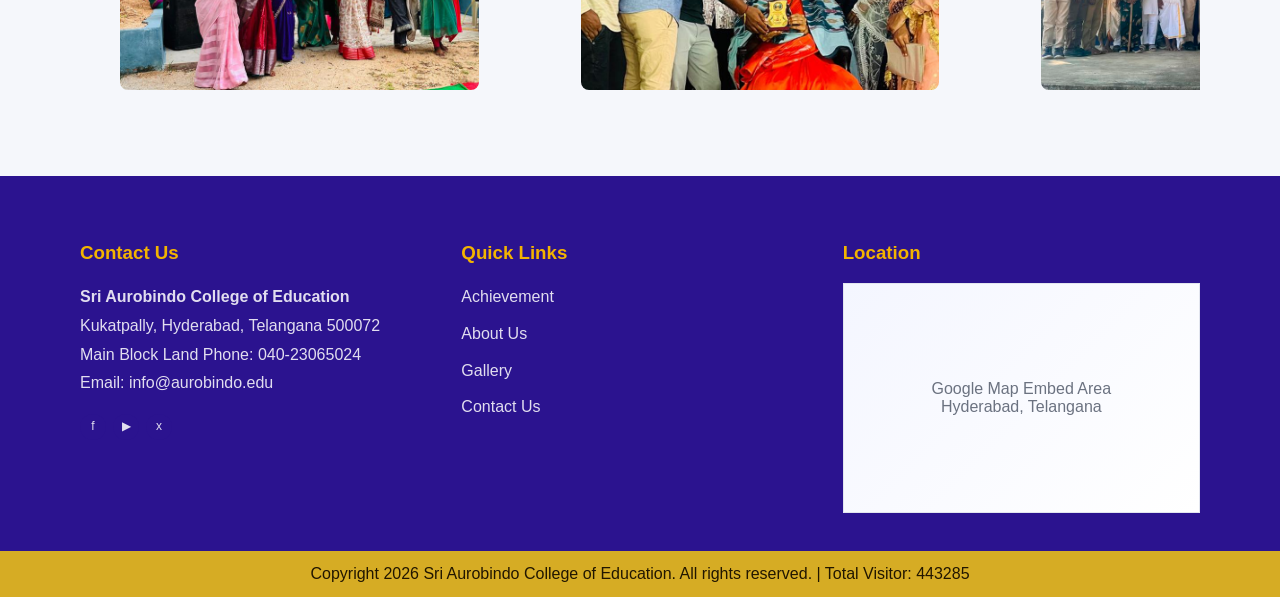
<file: gallery.html>
<!doctype html><html lang="en"><head><meta charset="utf-8"><meta name="viewport" content="width=device-width,initial-scale=1"><title>Gallery | Sri Aurobindo College of Education</title><meta name="description" content="Gallery with filters, carousel and lightbox"><meta name="keywords" content="school website, college website, admissions, academics, gallery"><meta property="og:title" content="Gallery | Sri Aurobindo College of Education"><meta property="og:description" content="Gallery with filters, carousel and lightbox"><meta property="og:type" content="website"><link rel="stylesheet" href="css/style.css"><script type="application/ld+json">{"@context":"https://schema.org","@type":"School","name":"Sri Aurobindo College of Education","telephone":"+91 99884 19971"}</script></head><body><div class="preloader"><div class="loader"></div></div><header class="top-header"><div class="container topbar"><a class="brand" href="index.html"><span class="logo">SA</span><span><h1>Sri Aurobindo College of Education</h1><small>Learning, discipline and character for tomorrow</small></span></a><div class="top-contact"><div><small>Call</small>+91 99884 19971</div><div><small>Email</small>info@aurobindo.edu</div><div class="socials"><a>f</a><a>x</a><a>▶</a></div></div></div></header><nav class="navbar"><div class="container nav-inner"><button class="menu-toggle" aria-label="Open menu">☰</button><ul class="nav-links"><li><a class="" href="index.html">Home</a></li><li><a class="" href="about.html">About</a></li><li><a class="active" href="gallery.html">Gallery</a></li><li><a class="" href="achievements.html">Achievements</a></li><li><a class="" href="events.html">Events</a></li><li><a class="" href="contact.html">Contact</a></li></ul></div></nav><section class="banner" style="background-image:url('images/school-image-08.jpg')"><div class="container"><h2>Photo Gallery</h2><div class="breadcrumb">Home / Gallery</div></div></section><main><section class="section"><div class="container"><div class="filter-bar"><button class="filter-btn active" data-filter="all">all</button><button class="filter-btn " data-filter="Annual Day">Annual Day</button><button class="filter-btn " data-filter="Sports">Sports</button><button class="filter-btn " data-filter="Independence Day">Independence Day</button><button class="filter-btn " data-filter="Science Fair">Science Fair</button><button class="filter-btn " data-filter="Yoga Day">Yoga Day</button><button class="filter-btn " data-filter="Classrooms">Classrooms</button><button class="filter-btn " data-filter="Campus">Campus</button><button class="filter-btn " data-filter="Library">Library</button></div><div class="grid four"><article class="card" data-lightbox data-category="Annual Day"><div class="card-media"><img src="images/school-image-02.jpg" alt="Annual Day"></div><div class="card-body"><h3>Annual Day</h3><p>Memorable moments from annual day activities.</p></div></article><article class="card" data-lightbox data-category="Sports"><div class="card-media"><img src="images/school-image-06.jpg" alt="Sports"></div><div class="card-body"><h3>Sports</h3><p>Memorable moments from sports activities.</p></div></article><article class="card" data-lightbox data-category="Independence Day"><div class="card-media"><img src="images/school-image-09.jpg" alt="Independence Day"></div><div class="card-body"><h3>Independence Day</h3><p>Memorable moments from independence day activities.</p></div></article><article class="card" data-lightbox data-category="Science Fair"><div class="card-media"><img src="images/school-image-07.jpg" alt="Science Fair"></div><div class="card-body"><h3>Science Fair</h3><p>Memorable moments from science fair activities.</p></div></article><article class="card" data-lightbox data-category="Yoga Day"><div class="card-media"><img src="images/school-image-08.jpg" alt="Yoga Day"></div><div class="card-body"><h3>Yoga Day</h3><p>Memorable moments from yoga day activities.</p></div></article><article class="card" data-lightbox data-category="Classrooms"><div class="card-media"><img src="images/school-image-03.jpg" alt="Classrooms"></div><div class="card-body"><h3>Classrooms</h3><p>Memorable moments from classrooms activities.</p></div></article><article class="card" data-lightbox data-category="Campus"><div class="card-media"><img src="images/school-image-10.jpg" alt="Campus"></div><div class="card-body"><h3>Campus</h3><p>Memorable moments from campus activities.</p></div></article><article class="card" data-lightbox data-category="Library"><div class="card-media"><img src="images/school-image-11.jpg" alt="Library"></div><div class="card-body"><h3>Library</h3><p>Memorable moments from library activities.</p></div></article></div></div></section><section class="section soft"><div class="container"><h2 class="section-title">Photo Gallery</h2><div class="gallery-shell"><button class="slider-arrow prev">‹</button><div class="gallery-window"><div class="gallery-track"><figure class="gallery-item"><img loading="lazy" src="images/school-image-06.jpg" alt="Gallery photo 1"></figure><figure class="gallery-item"><img loading="lazy" src="images/school-image-09.jpg" alt="Gallery photo 2"></figure><figure class="gallery-item"><img loading="lazy" src="images/school-image-07.jpg" alt="Gallery photo 3"></figure><figure class="gallery-item"><img loading="lazy" src="images/school-image-08.jpg" alt="Gallery photo 4"></figure><figure class="gallery-item"><img loading="lazy" src="images/school-image-03.jpg" alt="Gallery photo 5"></figure><figure class="gallery-item"><img loading="lazy" src="images/school-image-10.jpg" alt="Gallery photo 6"></figure><figure class="gallery-item"><img loading="lazy" src="images/school-image-11.jpg" alt="Gallery photo 7"></figure></div></div><button class="slider-arrow next">›</button></div></div></section></main><footer class="footer"><div class="container grid three"><div><h3>Contact Us</h3><p><b>Sri Aurobindo College of Education</b><br>Kukatpally, Hyderabad, Telangana 500072<br>Main Block Land Phone: 040-23065024<br>Email: info@aurobindo.edu</p><div class="socials"><a>f</a><a>▶</a><a>x</a></div></div><div><h3>Quick Links</h3><div class="footer-links"><a href="achievements.html">Achievement</a><a href="about.html">About Us</a><a href="gallery.html">Gallery</a><a href="contact.html">Contact Us</a></div></div><div><h3>Location</h3><div class="map-box">Google Map Embed Area<br>Hyderabad, Telangana</div></div></div><div class="copyright">Copyright 2026 Sri Aurobindo College of Education. All rights reserved. | Total Visitor: 443285</div></footer><button class="back-top" aria-label="Back to top">↑</button><div class="lightbox"><button aria-label="Close image">×</button><img alt=""></div><script src="js/script.js"></script></body></html>
</file>
<file: css/style.css>
:root{--p:#2b138f;--g:#f3b400;--t:#333;--m:#6b7280;--b:#f5f7fb;--a:#42b8bd;--s:0 14px 35px #14162822}*{box-sizing:border-box}html{scroll-behavior:smooth}body{margin:0;font-family:Poppins,Arial,sans-serif;color:var(--t)}a{text-decoration:none;color:inherit}img{max-width:100%;display:block}.container{width:min(1120px,calc(100% - 32px));margin:auto}.preloader{position:fixed;inset:0;z-index:9999;display:grid;place-items:center;background:#fff;transition:.4s}.preloader.hide{opacity:0;visibility:hidden}.loader{width:54px;height:54px;border:5px solid #e6e9f5;border-top-color:var(--p);border-radius:50%;animation:spin .8s linear infinite}@keyframes spin{to{transform:rotate(360deg)}}.top-header{padding:16px 0}.topbar,.brand,.top-contact{display:flex;align-items:center;gap:16px}.topbar{justify-content:space-between}.brand h1{font-size:clamp(1.1rem,2vw,1.75rem);margin:0;color:var(--p);line-height:1}.brand small{display:block;color:var(--m);margin-top:6px}.logo{width:72px;height:72px;border-radius:50%;display:grid;place-items:center;border:5px solid #1f51b5;background:radial-gradient(circle,#fff 0 25%,#f7cc45 26% 48%,#1f51b5 49%);font-weight:800;color:var(--p)}.top-contact{font-weight:700;color:var(--p)}.top-contact small{display:block;color:var(--g)}.socials{display:flex;gap:7px}.socials a{width:26px;height:26px;border-radius:50%;display:grid;place-items:center;background:var(--p);color:#fff;font-size:.75rem}.navbar{position:sticky;top:0;z-index:99;background:var(--p);box-shadow:0 4px 18px #0002}.nav-inner{display:flex;justify-content:center}.nav-links{display:flex;list-style:none;margin:0;padding:0}.nav-links li{position:relative}.nav-links a,.menu-toggle{min-height:48px;display:flex;align-items:center;padding:0 14px;color:#fff;font-weight:700;transition:.3s}.nav-links a:hover,.nav-links a.active{background:var(--g)}.dropdown{position:absolute;left:0;top:100%;min-width:190px;background:#fff;box-shadow:var(--s);padding:8px 0;margin:0;list-style:none;opacity:0;visibility:hidden;transform:translateY(10px);transition:.25s}.dropdown a{color:var(--t);min-height:38px}.nav-links li:hover .dropdown{opacity:1;visibility:visible;transform:none}.menu-toggle{display:none;margin-left:auto;background:none;border:0;font-size:1.25rem}.hero{position:relative;overflow:hidden}.hero-slider{position:relative;min-height:clamp(420px,58vw,680px)}.slide{position:absolute;inset:0;opacity:0;background-size:cover;background-position:center;display:grid;align-items:center;transform:scale(1.04);transition:.9s}.slide:before,.banner:before{content:"";position:absolute;inset:0;background:linear-gradient(90deg,#110d37cc,#110d3744)}.slide.active{opacity:1;transform:scale(1);z-index:1}.hero-content{position:relative;z-index:2;color:#fff;max-width:680px}.eyebrow{color:var(--g);text-transform:uppercase;font-weight:800;letter-spacing:.08em}.hero h2{font-size:clamp(2rem,5vw,4.8rem);line-height:1;margin:12px 0}.hero p{font-size:clamp(1rem,1.5vw,1.2rem);line-height:1.7}.btn{display:inline-flex;align-items:center;justify-content:center;min-height:42px;padding:0 20px;border:0;border-radius:6px;background:var(--p);color:#fff;font-weight:800;cursor:pointer;transition:.25s}.btn:hover{background:var(--g);transform:translateY(-2px);box-shadow:var(--s)}.gold{background:var(--g);color:#241800}.slider-arrow{position:absolute;z-index:3;top:50%;transform:translateY(-50%);width:44px;height:44px;border:0;border-radius:50%;background:#fffffff0;color:var(--p);font-size:1.5rem;cursor:pointer}.prev{left:18px}.next{right:18px}.dots{position:absolute;z-index:4;left:50%;bottom:22px;transform:translateX(-50%);display:flex;gap:8px}.dot{width:11px;height:11px;border-radius:50%;border:2px solid #fff;background:transparent}.dot.active{background:var(--g);border-color:var(--g)}.section{padding:70px 0}.soft{background:var(--b)}.section-title{text-align:center;margin:0 0 28px;color:var(--a);font-size:clamp(1.55rem,3vw,2.25rem);text-transform:uppercase}.lead{color:var(--m);line-height:1.8}.grid{display:grid;gap:24px}.two{grid-template-columns:repeat(2,1fr)}.three{grid-template-columns:repeat(3,1fr)}.four{grid-template-columns:repeat(4,1fr)}.card{background:#fff;border:1px solid #e6e8ef;border-radius:8px;overflow:hidden;transition:.25s}.card:hover{transform:translateY(-6px);box-shadow:var(--s)}.card-media{aspect-ratio:16/10;overflow:hidden;background:#e8edf6}.card-media img{width:100%;height:100%;object-fit:cover;transition:.4s}.card:hover img{transform:scale(1.06)}.card-body{padding:20px}.card h3{margin:0 0 10px;color:var(--a);text-transform:uppercase}.card p{color:#4b5563;line-height:1.65}.inside-card{display:grid;grid-template-columns:120px 1fr;gap:15px;padding:18px}.inside-card img{width:120px;height:105px;object-fit:cover;border-radius:6px}.gallery-shell{position:relative}.gallery-window{overflow:hidden}.gallery-track{display:flex;gap:22px;transition:.45s}.gallery-item{flex:0 0 calc((100% - 44px)/3);aspect-ratio:4/3;border-radius:8px;overflow:hidden;cursor:pointer}.gallery-item img{width:100%;height:100%;object-fit:cover}.banner{min-height:260px;display:grid;align-items:center;color:#fff;background-size:cover;background-position:center;position:relative}.banner .container{position:relative;z-index:1}.banner h2{font-size:clamp(2rem,5vw,3.4rem);margin:0 0 8px}.breadcrumb{color:#f6d56b;font-weight:800}.feature-list{display:grid;gap:12px}.feature-list span,.timeline article{background:#fff;border-left:4px solid var(--g);padding:15px;border-radius:6px;box-shadow:0 5px 18px #14162814}.filter-bar{display:flex;flex-wrap:wrap;gap:10px;justify-content:center;margin-bottom:28px}.filter-btn{border:1px solid #d8dbea;background:#fff;color:var(--p);min-height:38px;padding:0 14px;border-radius:999px;font-weight:800}.filter-btn.active,.filter-btn:hover{background:var(--g);color:#fff}.lightbox{position:fixed;inset:0;background:#000d;z-index:5000;display:none;place-items:center;padding:24px}.lightbox.show{display:grid}.lightbox img{max-height:84vh;border-radius:8px}.lightbox button{position:absolute;top:18px;right:18px;width:44px;height:44px;border:0;border-radius:50%;font-size:1.3rem}.contact-panel{background:#fff;padding:24px;border-radius:8px;box-shadow:var(--s)}.form-grid{display:grid;gap:14px}.form-grid input,.form-grid textarea{width:100%;border:1px solid #d7dbea;min-height:46px;border-radius:6px;padding:10px;font:inherit}.form-grid textarea{min-height:132px}.success{display:none;color:#10783d;font-weight:800}.success.show{display:block}.map-box{min-height:230px;display:grid;place-items:center;background:linear-gradient(135deg,#f4f6ff,#fff);border:1px solid #e2e5ef;color:var(--m);text-align:center;padding:20px}.footer{background:var(--p);color:#fff;padding-top:48px}.footer h3{color:var(--g)}.footer p,.footer a{color:#ffffffdb;line-height:1.8}.footer-links{display:grid;gap:8px}.copyright{margin-top:38px;background:#d6ac24;color:#211600;text-align:center;padding:14px}.back-top{position:fixed;right:18px;bottom:18px;z-index:1000;width:44px;height:44px;border:0;border-radius:50%;background:var(--g);color:#fff;opacity:0;visibility:hidden;transition:.25s}.back-top.show{opacity:1;visibility:visible}[data-animate]{opacity:0;transform:translateY(24px);transition:.65s}[data-animate].visible{opacity:1;transform:none}@media(max-width:900px){.topbar{align-items:flex-start}.top-contact{flex-direction:column;align-items:flex-end}.menu-toggle{display:flex}.nav-inner{justify-content:flex-end}.nav-links{position:absolute;top:48px;left:0;right:0;display:none;flex-direction:column;background:var(--p)}.nav-links.open{display:flex}.dropdown{position:static;opacity:1;visibility:visible;transform:none;display:none;background:#ffffff14}.dropdown a{color:#fff}.nav-links li:hover .dropdown{display:block}.two,.three,.four{grid-template-columns:1fr 1fr}.gallery-item{flex-basis:calc((100% - 22px)/2)}}@media(max-width:620px){.container{width:calc(100% - 24px)}.topbar,.brand,.top-contact{align-items:center;text-align:center;flex-direction:column}.hero-slider{min-height:520px}.two,.three,.four{grid-template-columns:1fr}.inside-card{grid-template-columns:1fr}.inside-card img{width:100%;height:180px}.gallery-item{flex-basis:100%}.section{padding:52px 0}}
</file>
